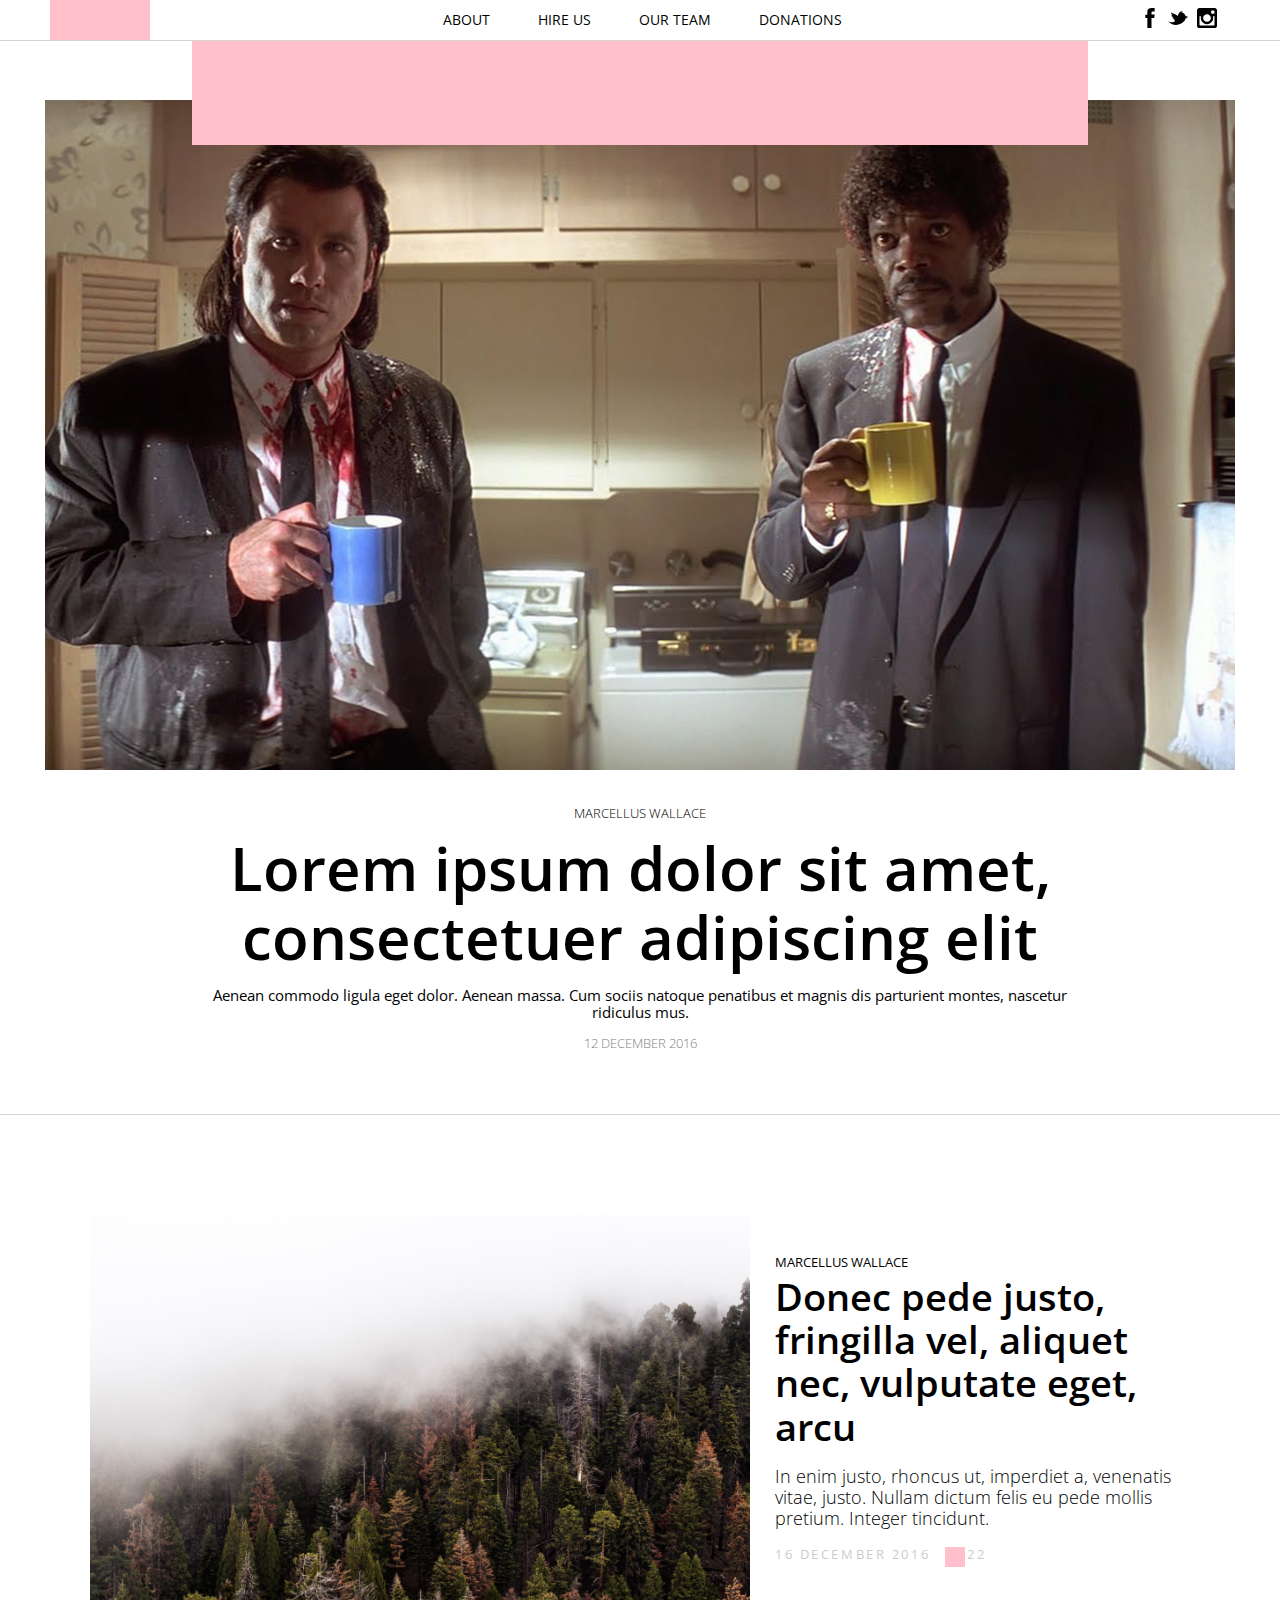
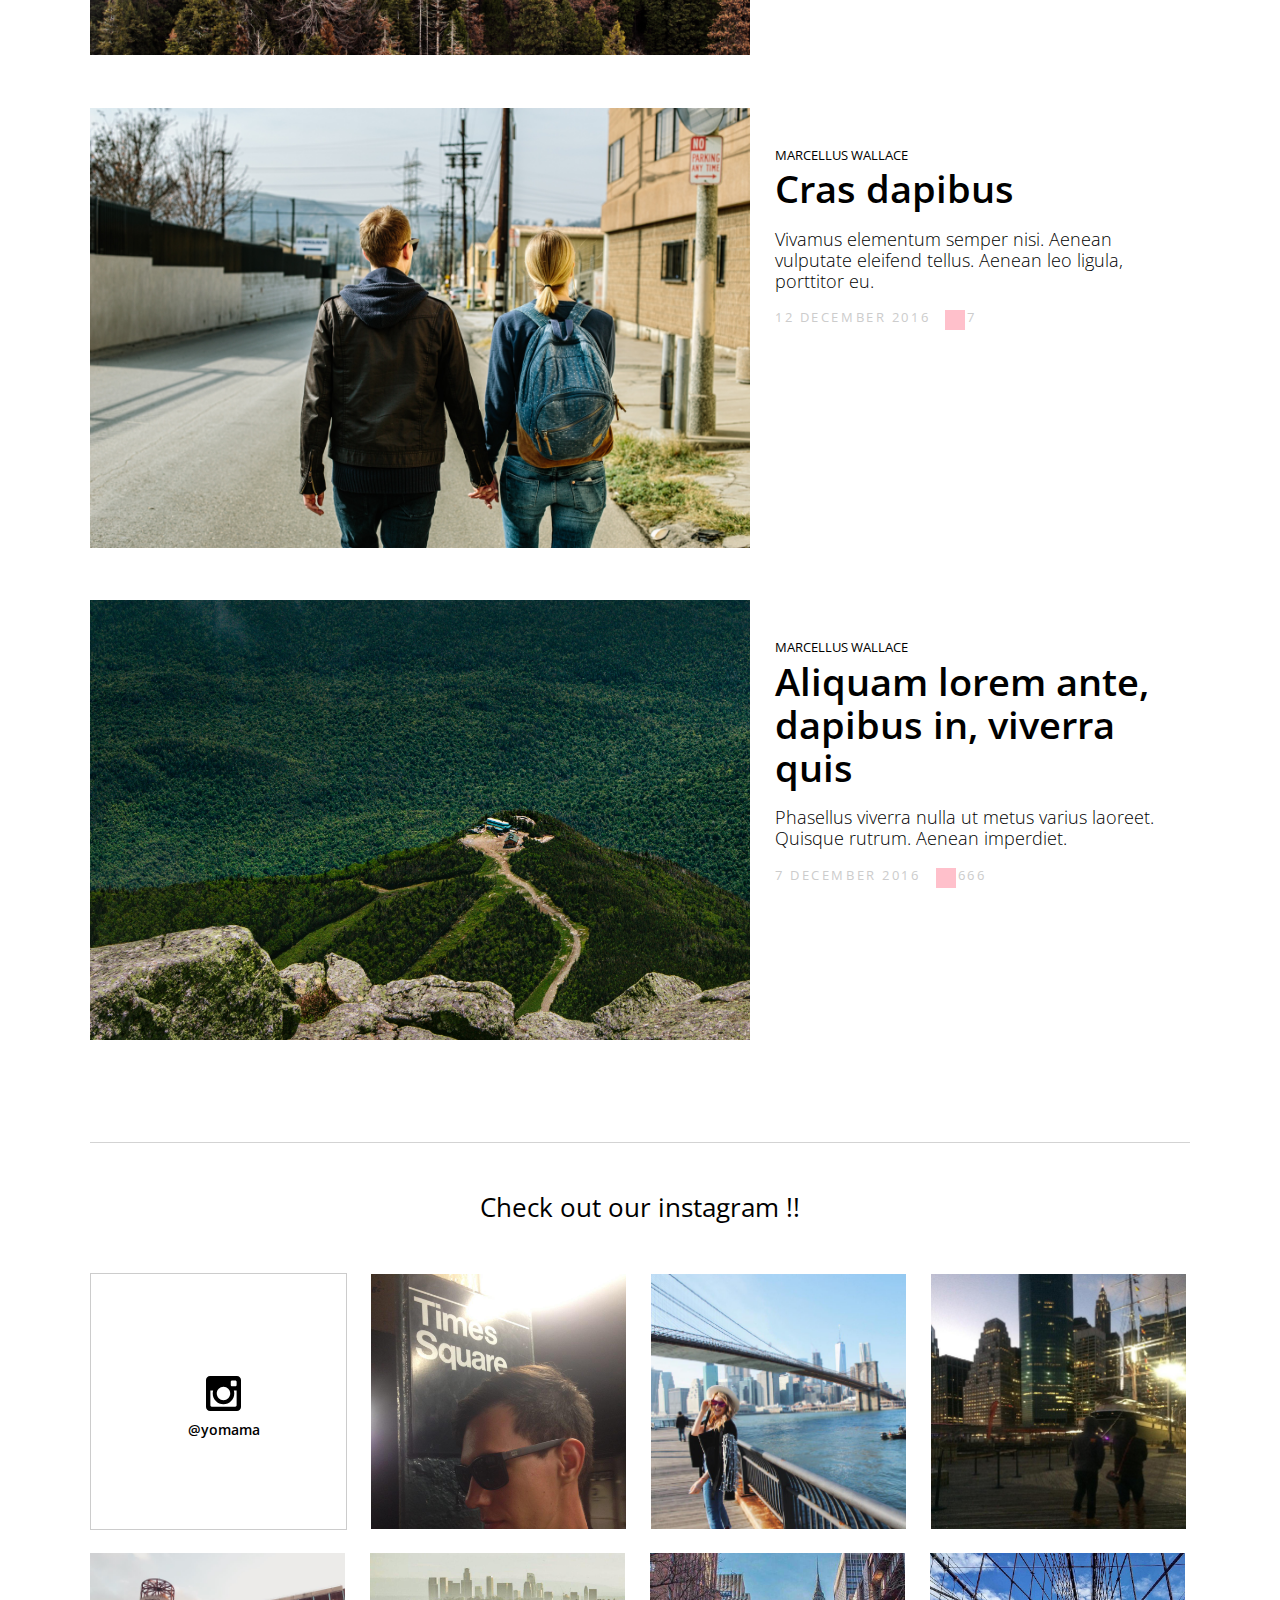
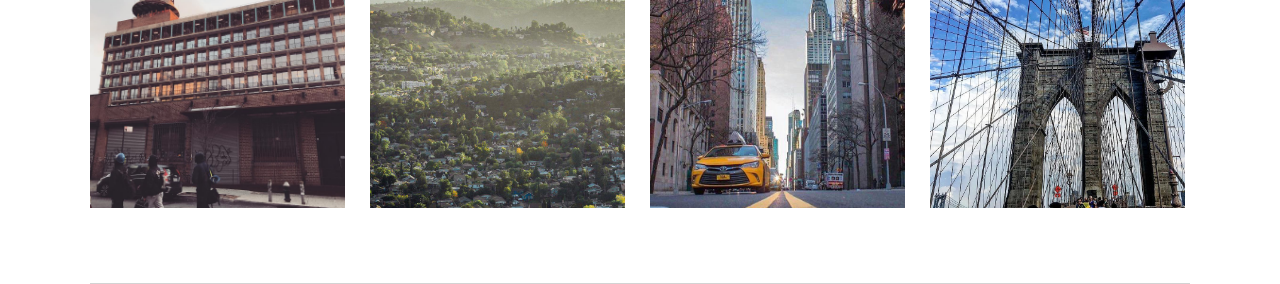
<file: index.html>
<!DOCTYPE html>
<html lang="en">
  <head>
    <title>something rubbish</title>
    <meta charset="utf-8">
    <link rel="stylesheet" href="assets/css/style.min.css">
  </head>
  <body>
    <header>
      <div class="logo--small"></div>
      <nav class="menu"><a href="#">Menu</a></nav>
      <nav class="main-nav">
        <div class="links"> <a href="#">About</a></div>
        <div class="links"><a href="#">Hire us</a></div>
        <div class="links"><a href="#">Our team</a></div>
        <div class="links"><a href="#">Donations</a></div>
      </nav>
      <div class="social-links">
        <div class="fb-icon"><a href="#"> <?xml version="1.0" encoding="iso-8859-1"?>
<!-- Generator: Adobe Illustrator 16.0.0, SVG Export Plug-In . SVG Version: 6.00 Build 0)  -->
<!DOCTYPE svg PUBLIC "-//W3C//DTD SVG 1.1//EN" "http://www.w3.org/Graphics/SVG/1.1/DTD/svg11.dtd">
<svg version="1.1" id="Capa_1" xmlns="http://www.w3.org/2000/svg" xmlns:xlink="http://www.w3.org/1999/xlink" x="0px" y="0px"
	 viewBox="0 0 430.113 430.114" style="enable-background:new 0 0 430.113 430.114;"
	 xml:space="preserve">
<g>
	<path id="Facebook" d="M158.081,83.3c0,10.839,0,59.218,0,59.218h-43.385v72.412h43.385v215.183h89.122V214.936h59.805
		c0,0,5.601-34.721,8.316-72.685c-7.784,0-67.784,0-67.784,0s0-42.127,0-49.511c0-7.4,9.717-17.354,19.321-17.354
		c9.586,0,29.818,0,48.557,0c0-9.859,0-43.924,0-75.385c-25.016,0-53.476,0-66.021,0C155.878-0.004,158.081,72.48,158.081,83.3z"/>
</g>
<g>
</g>
<g>
</g>
<g>
</g>
<g>
</g>
<g>
</g>
<g>
</g>
<g>
</g>
<g>
</g>
<g>
</g>
<g>
</g>
<g>
</g>
<g>
</g>
<g>
</g>
<g>
</g>
<g>
</g>
</svg>
</a></div>
        <div class="twitter-icon"><a href="#"><?xml version="1.0" encoding="iso-8859-1"?>
<!-- Generator: Adobe Illustrator 16.0.0, SVG Export Plug-In . SVG Version: 6.00 Build 0)  -->
<!DOCTYPE svg PUBLIC "-//W3C//DTD SVG 1.1//EN" "http://www.w3.org/Graphics/SVG/1.1/DTD/svg11.dtd">
<svg version="1.1" id="Capa_1" xmlns="http://www.w3.org/2000/svg" xmlns:xlink="http://www.w3.org/1999/xlink" x="0px" y="0px"
	 viewBox="0 0 430.117 430.117" style="enable-background:new 0 0 430.117 430.117;"
	 xml:space="preserve">
<g>
	<path id="Twitter__x28_alt_x29_" d="M381.384,198.639c24.157-1.993,40.543-12.975,46.849-27.876
		c-8.714,5.353-35.764,11.189-50.703,5.631c-0.732-3.51-1.55-6.844-2.353-9.854c-11.383-41.798-50.357-75.472-91.194-71.404
		c3.304-1.334,6.655-2.576,9.996-3.691c4.495-1.61,30.868-5.901,26.715-15.21c-3.5-8.188-35.722,6.188-41.789,8.067
		c8.009-3.012,21.254-8.193,22.673-17.396c-12.27,1.683-24.315,7.484-33.622,15.919c3.36-3.617,5.909-8.025,6.45-12.769
		C241.68,90.963,222.563,133.113,207.092,174c-12.148-11.773-22.915-21.044-32.574-26.192
		c-27.097-14.531-59.496-29.692-110.355-48.572c-1.561,16.827,8.322,39.201,36.8,54.08c-6.17-0.826-17.453,1.017-26.477,3.178
		c3.675,19.277,15.677,35.159,48.169,42.839c-14.849,0.98-22.523,4.359-29.478,11.642c6.763,13.407,23.266,29.186,52.953,25.947
		c-33.006,14.226-13.458,40.571,13.399,36.642C113.713,320.887,41.479,317.409,0,277.828
		c108.299,147.572,343.716,87.274,378.799-54.866c26.285,0.224,41.737-9.105,51.318-19.39
		C414.973,206.142,393.023,203.486,381.384,198.639z"/>
</g>
<g>
</g>
<g>
</g>
<g>
</g>
<g>
</g>
<g>
</g>
<g>
</g>
<g>
</g>
<g>
</g>
<g>
</g>
<g>
</g>
<g>
</g>
<g>
</g>
<g>
</g>
<g>
</g>
<g>
</g>
</svg>
</a></div>
        <div class="instagram-icon"><a href="#"><svg xmlns="http://www.w3.org/2000/svg" viewBox="0 0 24 24"><path d="M21.231 0h-18.462c-1.529 0-2.769 1.24-2.769 2.769v18.46c0 1.531 1.24 2.771 2.769 2.771h18.463c1.529 0 2.768-1.24 2.768-2.771v-18.46c0-1.529-1.239-2.769-2.769-2.769zm-9.231 7.385c2.549 0 4.616 2.065 4.616 4.615 0 2.549-2.067 4.616-4.616 4.616s-4.615-2.068-4.615-4.616c0-2.55 2.066-4.615 4.615-4.615zm9 12.693c0 .509-.413.922-.924.922h-16.152c-.511 0-.924-.413-.924-.922v-10.078h1.897c-.088.315-.153.64-.2.971-.05.337-.081.679-.081 1.029 0 4.079 3.306 7.385 7.384 7.385s7.384-3.306 7.384-7.385c0-.35-.031-.692-.081-1.028-.047-.331-.112-.656-.2-.971h1.897v10.077zm0-13.98c0 .509-.413.923-.924.923h-2.174c-.511 0-.923-.414-.923-.923v-2.175c0-.51.412-.923.923-.923h2.174c.511 0 .924.413.924.923v2.175z" fill-rule="evenodd" clip-rule="evenodd"/></svg>
</a></div>
      </div>
    </header>
    <section class="main-article">
      <div class="logo--big"></div>
      <div class="article--big"><img src="assets/img/img--big.jpg">
        <p class="author">marcellus wallace</p>
        <h2 class="article-title">Lorem ipsum dolor sit amet, consectetuer adipiscing elit</h2>
        <h3 class="article-caption">Aenean commodo ligula eget dolor. Aenean massa. Cum sociis natoque penatibus et magnis dis parturient montes, nascetur ridiculus mus.</h3>
        <p class="date">12 December 2016 </p>
      </div>
    </section>
    <section class="articles">
      <article class="article-mini">
        <figure class="articles-images"> <img src="assets/img/articles/1.jpg"></figure>
        <div class="articles-thumbnail"> <span class="author">Marcellus Wallace</span>
          <h3 class="articles-title"> Donec pede justo, fringilla vel, aliquet nec, vulputate eget, arcu</h3>
          <p class="articles-caption">In enim justo, rhoncus ut, imperdiet a, venenatis vitae, justo. Nullam dictum felis eu pede mollis pretium. Integer tincidunt.</p>
          <footer class="articles-footer"><span class="date">16 december 2016</span>
            <div class="comments-icon">
              <!--include comments.html-->
            </div><span class="comments-counter">22</span>
          </footer>
        </div>
      </article>
      <article class="article-mini">
        <figure class="articles-images"><img src="assets/img/articles/2.jpg"></figure>
        <div class="articles-thumbnail"> <span class="author">Marcellus Wallace</span>
          <h3 class="articles-title">Cras dapibus</h3>
          <p class="articles-caption">Vivamus elementum semper nisi. Aenean vulputate eleifend tellus. Aenean leo ligula, porttitor eu.</p>
          <footer class="articles-footer"><span class="date">12 december 2016</span>
            <div class="comments-icon">
              <!--include comments.html-->
            </div><span class="comments-counter">7</span>
          </footer>
        </div>
      </article>
      <article class="article-mini">
        <figure class="articles-images"><img src="assets/img/articles/3.jpg"></figure>
        <div class="articles-thumbnail"> <span class="author">Marcellus Wallace</span>
          <h3 class="articles-title">Aliquam lorem ante, dapibus in, viverra quis</h3>
          <p class="articles-caption">Phasellus viverra nulla ut metus varius laoreet. Quisque rutrum. Aenean imperdiet.</p>
          <footer class="articles-footer"><span class="date">7 december 2016</span>
            <div class="comments-icon">
              <!--include comments.html-->
            </div><span class="comments-counter">666</span>
          </footer>
        </div>
      </article>
    </section>
    <section class="instagram">
      <h3 class="instagram-title">Check out our instagram !!</h3>
      <div class="photo-container">
        <div class="photo-block">
          <div class="instagram-icon"><svg xmlns="http://www.w3.org/2000/svg" viewBox="0 0 24 24"><path d="M21.231 0h-18.462c-1.529 0-2.769 1.24-2.769 2.769v18.46c0 1.531 1.24 2.771 2.769 2.771h18.463c1.529 0 2.768-1.24 2.768-2.771v-18.46c0-1.529-1.239-2.769-2.769-2.769zm-9.231 7.385c2.549 0 4.616 2.065 4.616 4.615 0 2.549-2.067 4.616-4.616 4.616s-4.615-2.068-4.615-4.616c0-2.55 2.066-4.615 4.615-4.615zm9 12.693c0 .509-.413.922-.924.922h-16.152c-.511 0-.924-.413-.924-.922v-10.078h1.897c-.088.315-.153.64-.2.971-.05.337-.081.679-.081 1.029 0 4.079 3.306 7.385 7.384 7.385s7.384-3.306 7.384-7.385c0-.35-.031-.692-.081-1.028-.047-.331-.112-.656-.2-.971h1.897v10.077zm0-13.98c0 .509-.413.923-.924.923h-2.174c-.511 0-.923-.414-.923-.923v-2.175c0-.51.412-.923.923-.923h2.174c.511 0 .924.413.924.923v2.175z" fill-rule="evenodd" clip-rule="evenodd"/></svg>

          </div><span class="instagram-acc">@yomama</span>
        </div>
        <div class="photo-block"></div>
        <div class="photo-block"></div>
        <div class="photo-block"></div>
        <div class="photo-block"></div>
        <div class="photo-block"></div>
        <div class="photo-block"></div>
        <div class="photo-block"></div>
      </div>
    </section>
    <section class="articles-second">
      <!--include assets/jade/articles-second.jade-->
    </section>
    <section class="destinations">
      <!--include assets/jade/destinations.jade-->
    </section>
    <section class="articles-third">
      <!--include assets/jade/articles-third.jade-->
    </section>
    <div class="pagenation">
      <!--include assets/jade/pagenation.jade-->
    </div>
    <section class="about">
      <!--include assets/jade/about.jade-->
    </section>
    <footer class="main-footer">
      <!--include assets/jade/main-footer.jade-->
    </footer>
  </body>
</html>
</file>
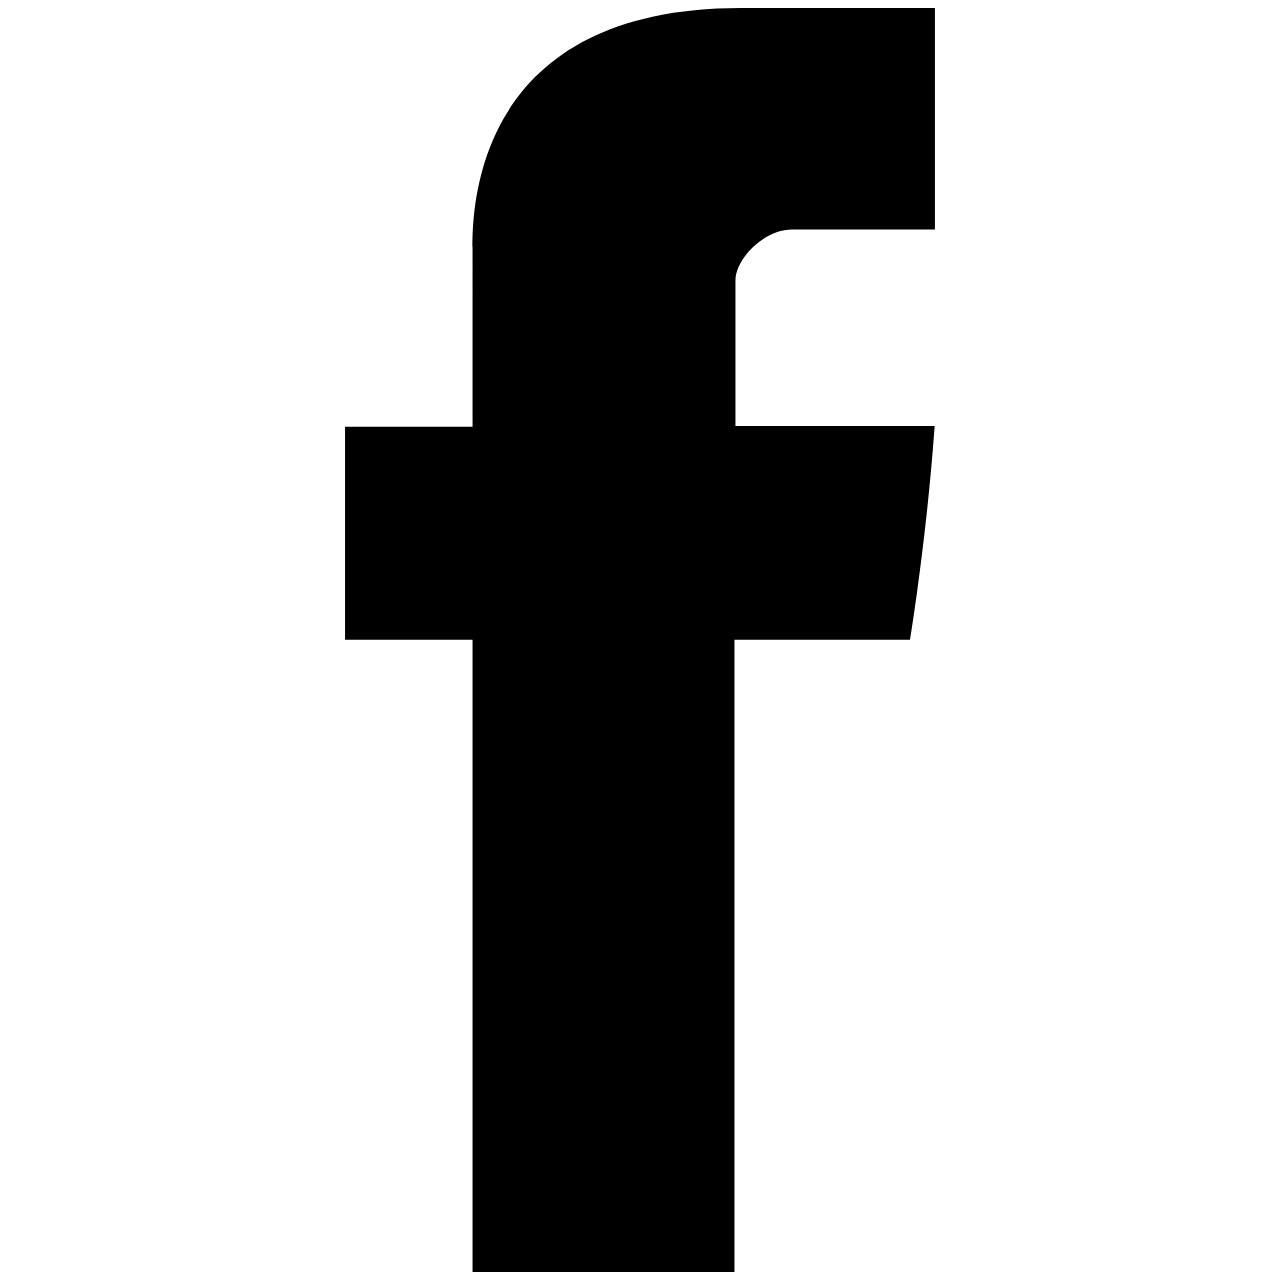
<file: assets/jade/facebook-logo.html>
<?xml version="1.0" encoding="iso-8859-1"?>
<!-- Generator: Adobe Illustrator 16.0.0, SVG Export Plug-In . SVG Version: 6.00 Build 0)  -->
<!DOCTYPE svg PUBLIC "-//W3C//DTD SVG 1.1//EN" "http://www.w3.org/Graphics/SVG/1.1/DTD/svg11.dtd">
<svg version="1.1" id="Capa_1" xmlns="http://www.w3.org/2000/svg" xmlns:xlink="http://www.w3.org/1999/xlink" x="0px" y="0px"
	 viewBox="0 0 430.113 430.114" style="enable-background:new 0 0 430.113 430.114;"
	 xml:space="preserve">
<g>
	<path id="Facebook" d="M158.081,83.3c0,10.839,0,59.218,0,59.218h-43.385v72.412h43.385v215.183h89.122V214.936h59.805
		c0,0,5.601-34.721,8.316-72.685c-7.784,0-67.784,0-67.784,0s0-42.127,0-49.511c0-7.4,9.717-17.354,19.321-17.354
		c9.586,0,29.818,0,48.557,0c0-9.859,0-43.924,0-75.385c-25.016,0-53.476,0-66.021,0C155.878-0.004,158.081,72.48,158.081,83.3z"/>
</g>
<g>
</g>
<g>
</g>
<g>
</g>
<g>
</g>
<g>
</g>
<g>
</g>
<g>
</g>
<g>
</g>
<g>
</g>
<g>
</g>
<g>
</g>
<g>
</g>
<g>
</g>
<g>
</g>
<g>
</g>
</svg>
</file>
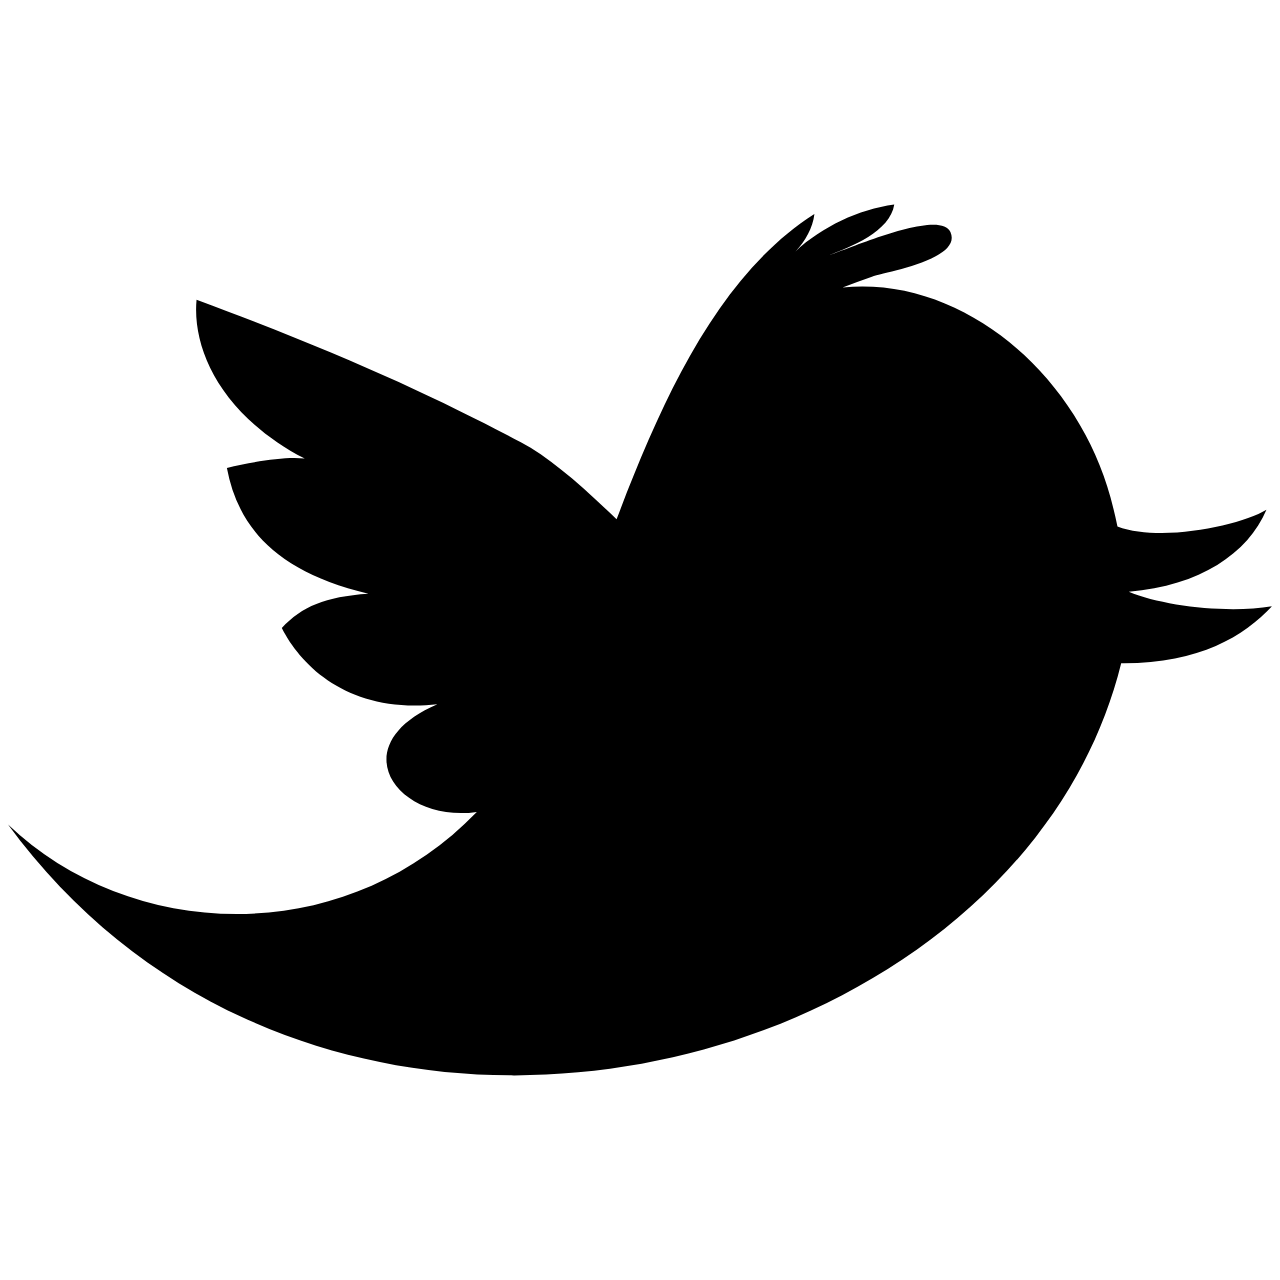
<file: assets/jade/twitter-logo.html>
<?xml version="1.0" encoding="iso-8859-1"?>
<!-- Generator: Adobe Illustrator 16.0.0, SVG Export Plug-In . SVG Version: 6.00 Build 0)  -->
<!DOCTYPE svg PUBLIC "-//W3C//DTD SVG 1.1//EN" "http://www.w3.org/Graphics/SVG/1.1/DTD/svg11.dtd">
<svg version="1.1" id="Capa_1" xmlns="http://www.w3.org/2000/svg" xmlns:xlink="http://www.w3.org/1999/xlink" x="0px" y="0px"
	 viewBox="0 0 430.117 430.117" style="enable-background:new 0 0 430.117 430.117;"
	 xml:space="preserve">
<g>
	<path id="Twitter__x28_alt_x29_" d="M381.384,198.639c24.157-1.993,40.543-12.975,46.849-27.876
		c-8.714,5.353-35.764,11.189-50.703,5.631c-0.732-3.51-1.55-6.844-2.353-9.854c-11.383-41.798-50.357-75.472-91.194-71.404
		c3.304-1.334,6.655-2.576,9.996-3.691c4.495-1.61,30.868-5.901,26.715-15.21c-3.5-8.188-35.722,6.188-41.789,8.067
		c8.009-3.012,21.254-8.193,22.673-17.396c-12.27,1.683-24.315,7.484-33.622,15.919c3.36-3.617,5.909-8.025,6.45-12.769
		C241.68,90.963,222.563,133.113,207.092,174c-12.148-11.773-22.915-21.044-32.574-26.192
		c-27.097-14.531-59.496-29.692-110.355-48.572c-1.561,16.827,8.322,39.201,36.8,54.08c-6.17-0.826-17.453,1.017-26.477,3.178
		c3.675,19.277,15.677,35.159,48.169,42.839c-14.849,0.98-22.523,4.359-29.478,11.642c6.763,13.407,23.266,29.186,52.953,25.947
		c-33.006,14.226-13.458,40.571,13.399,36.642C113.713,320.887,41.479,317.409,0,277.828
		c108.299,147.572,343.716,87.274,378.799-54.866c26.285,0.224,41.737-9.105,51.318-19.39
		C414.973,206.142,393.023,203.486,381.384,198.639z"/>
</g>
<g>
</g>
<g>
</g>
<g>
</g>
<g>
</g>
<g>
</g>
<g>
</g>
<g>
</g>
<g>
</g>
<g>
</g>
<g>
</g>
<g>
</g>
<g>
</g>
<g>
</g>
<g>
</g>
<g>
</g>
</svg>
</file>
<file: assets/css/style.min.css>
@import url(normalize.css);@import url("https://fonts.googleapis.com/css?family=Open+Sans:300,400,600");header{width:100%;height:40px;display:flex;flex-direction:row;justify-content:space-between;align-items:center;border-bottom:1px solid lightgrey;position:fixed;z-index:10;background-color:white}.logo--small{margin-left:50px;width:100px;height:40px;background-color:pink}.main-nav{display:flex;flex-direction:row;justify-content:space-around;align-items:center;width:35%}.main-nav a{text-transform:uppercase;text-decoration:none;color:black;font-family:"Open sans", sans-serif;font-size:14px;font-weight:400;margin-right:5px}.main-nav a:hover{color:gold}.social-links{width:90px;height:auto;margin-right:50px}.fb-icon,.twitter-icon,.instagram-icon{width:20px;height:20px;margin-right:4px;display:inline-block}.fb-icon:hover g,.twitter-icon:hover g,.instagram-icon:hover g{fill:gold}.fb-icon:hover path,.twitter-icon:hover path,.instagram-icon:hover path{fill:gold}.menu{display:none;width:20%;text-align:center}.menu a{text-transform:uppercase;text-decoration:none;color:black;font-family:"Open sans", sans-serif;font-size:14px;font-weight:400}.menu a:hover{color:gold}@media screen and (max-width: 775px){.main-nav{width:50%}.logo--small{margin-left:20px}.social-links{margin-right:20px}}@media screen and (max-width: 570px){.main-nav{display:none}.menu{display:block}}.main-article{width:100%;border-bottom:1px solid lightgrey;padding-bottom:50px}.logo--big{width:70%;height:140px;background-color:pink;position:absolute;margin:5px 15%;z-index:2}.article--big{position:relative;z-index:1;font-family:"Open sans", sans-serif;text-align:center}.article--big img{width:93%;height:auto;margin:100px 3% 20px 3%}.article--big .author{text-transform:uppercase;font-size:13px;font-weight:300}.article--big .article-title{font-size:60px;font-weight:600;padding:0 15%;margin:5px 0}.article--big .article-caption{font-size:15px;font-weight:400;padding:0 15%}.article--big .date{text-transform:uppercase;font-size:13px;font-weight:300;color:grey}.articles{max-width:1100px;margin:0 auto;font-family:"Open sans", sans-serif;font-size:67%;border-bottom:1px solid lightgrey;padding-top:50px;padding-bottom:50px}.article-mini{margin-top:50px;margin-bottom:50px}.article-mini:after{content:"";clear:both;display:block}.articles-images{width:60%;float:left;margin:0 25px 0 0}.articles-images img{width:100%;height:auto}.comments-icon{background-color:pink;width:20px;height:20px;margin-right:2px}.articles-thumbnail{float:right;width:calc(40% - 25px);padding:40px 0 30px 0}.author{font-size:1.2em;font-weight:400;text-transform:uppercase}.articles-title{font-size:3.5em;font-weight:600;margin:5px 0 5px 0}.articles-caption{font-size:1.7em;font-weight:300}.articles-footer{color:#ccc;font-size:1.2em;font-weight:400;text-transform:uppercase;display:flex;justify-content:flex-start;flex-flow:row;align-items:flex-start;letter-spacing:0.2em}.articles-footer .date{margin-right:15px}.instagram{border-bottom:1px solid lightgrey;padding-top:50px;padding-bottom:50px;max-width:1100px;margin:0 auto;font-family:"Open sans", sans-serif;font-size:67%}.photo-block{width:255px;height:255px;margin:0 22px 22px 0;display:inline-block}.photo-block:hover{opacity:0.7;filter:alpha(opacity=70)}.photo-block:nth-child(4n){margin-right:0}.photo-block:nth-child(1){border:1px solid #ccc;position:relative;margin:0 21px 21px 0}.photo-block:nth-child(1):hover{border:1px solid black}.photo-block:nth-child(2){background-image:url(../img/instagram-section/1.jpg);background-size:cover;background-repeat:no-repeat}.photo-block:nth-child(3){background-image:url(../img/instagram-section/2.jpg);background-size:cover;background-repeat:no-repeat}.photo-block:nth-child(4){background-image:url(../img/instagram-section/3.jpg);background-size:cover;background-repeat:no-repeat}.photo-block:nth-child(5){background-image:url(../img/instagram-section/4.jpg);background-size:cover;background-repeat:no-repeat}.photo-block:nth-child(6){background-image:url(../img/instagram-section/5.jpg);background-size:cover;background-repeat:no-repeat}.photo-block:nth-child(7){background-image:url(../img/instagram-section/6.jpg);background-size:cover;background-repeat:no-repeat}.photo-block:nth-child(8){background-image:url(../img/instagram-section/7.jpg);background-size:cover;background-repeat:no-repeat}.instagram-title{text-align:center;margin:0 0 50px 0;font-size:2.4em;font-weight:400}.photo-block .instagram-icon{position:absolute;top:40%;left:45%;width:35px;height:35px}.photo-block .instagram-icon:hover g{fill:black}.photo-block .instagram-icon:hover path{fill:black}.instagram-acc{font-size:1.3em;font-weight:600;position:absolute;top:58%;left:38%}
</file>
